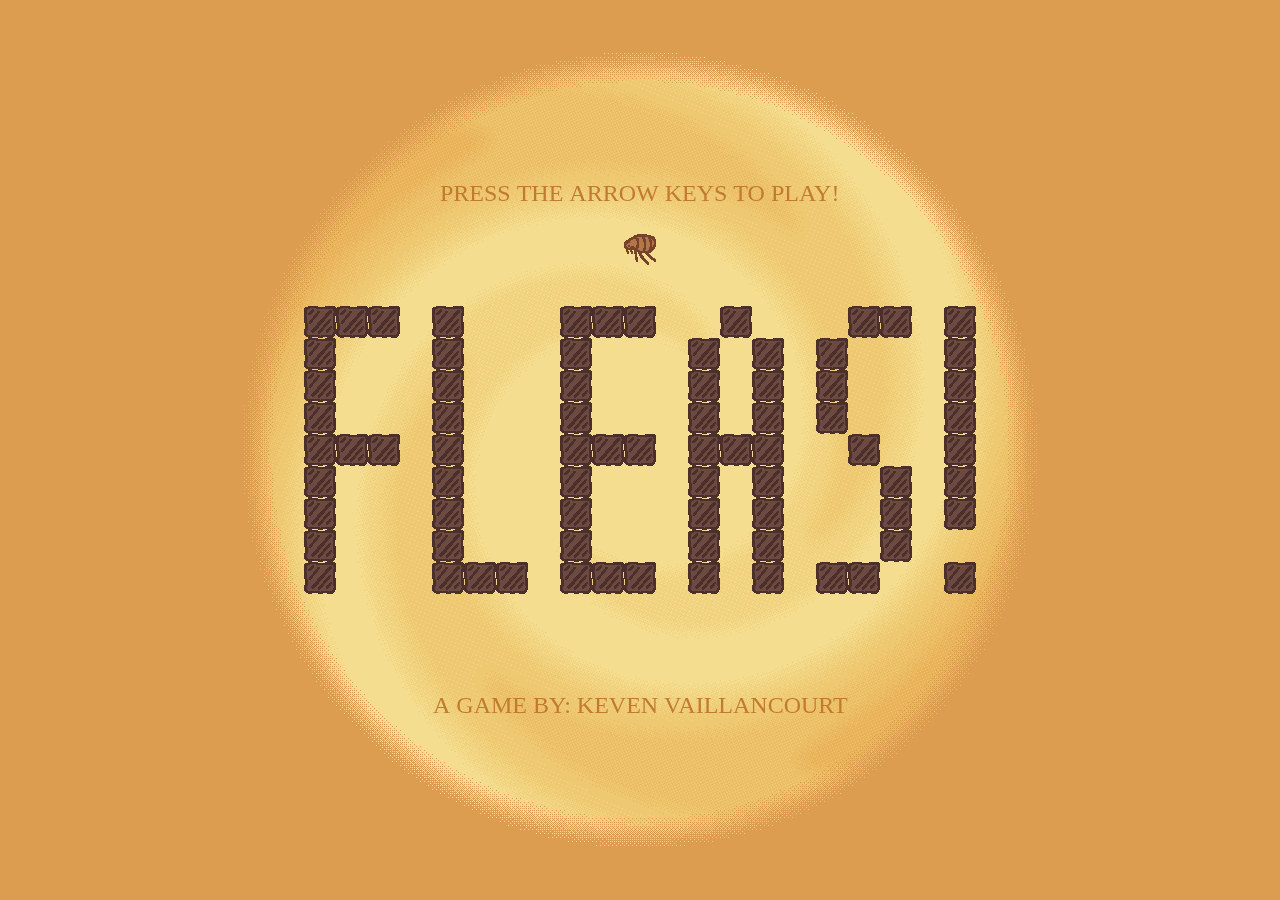
<file: fleas/index.html>
<!DOCTYPE html>
<html>
  <head>
    <meta charset="utf-8">
    <meta name="viewport" width=device-width, initial-scale=1.0, maximum-scale=1.0, user-scalable=0>

    <title>FLEAS!</title>

    <!-- CSS stylesheet(s) -->

    <link rel="stylesheet" type="text/css" href="css/style.css" />

    <!-- My font(s) -->

    <div style="font-family:font"></div>

    <!-- Library script(s) -->

    <script src="js/libraries/p5.min.js"></script>
    <script src="js/libraries/p5.sound.min.js"></script>
    <script src="js/libraries/phaser.min.js"></script>

  </head>

  <body style="background-color:#dd9d50"> 
    
    <!-- My script(s) -->

    <script src="js/Boot.js"></script>
    <script src="js/Play.js"></script>
    <script src="js/main.js"></script>
  </body> 
  
</html>
</file>
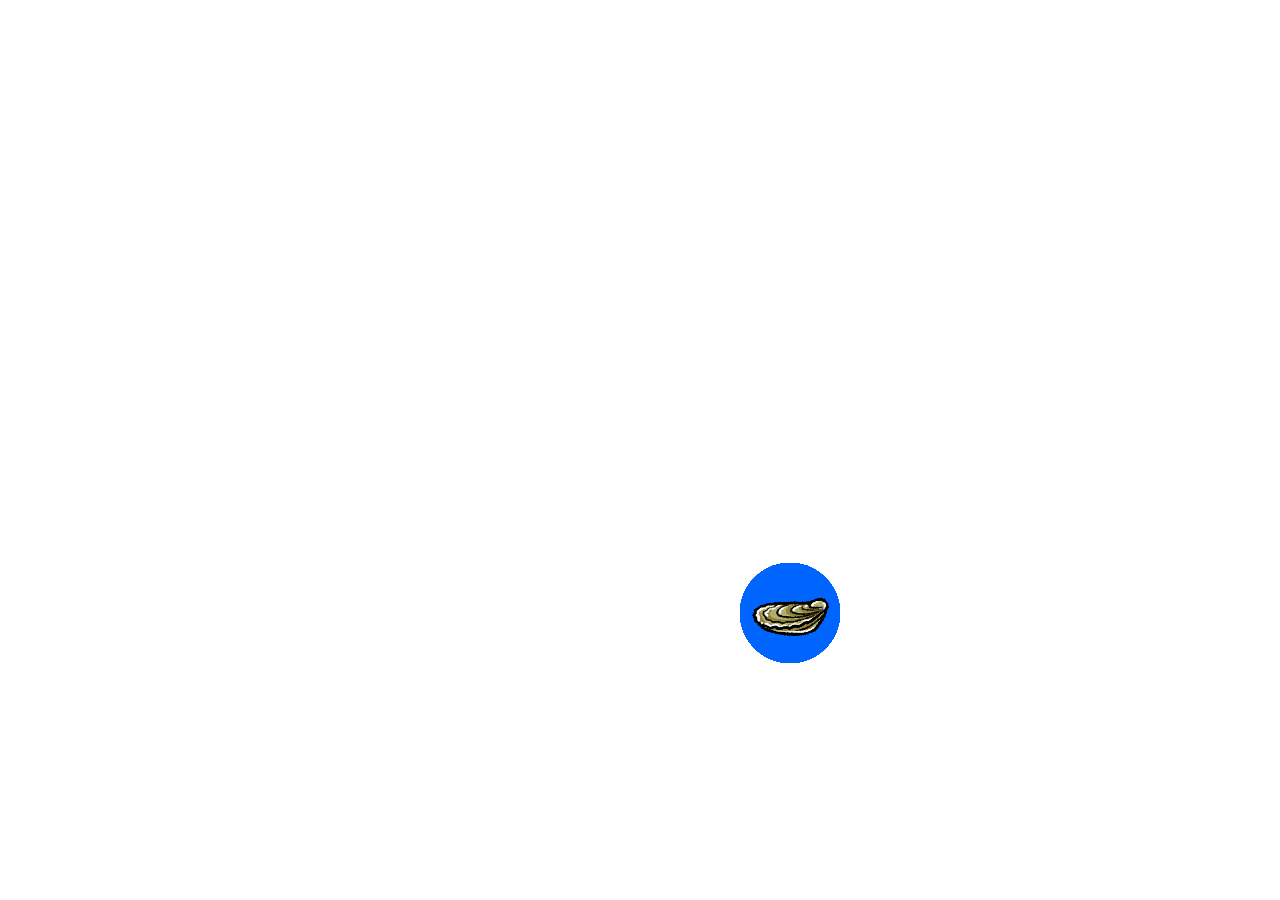
<file: oyster-muncher/index.html>
<!DOCTYPE html>
<html>
  <head>
    <meta charset="utf-8">
    <meta name="viewport" width=device-width, initial-scale=1.0, maximum-scale=1.0, user-scalable=0>

    <title>OYSTER MUNCHER</title>

    <!-- CSS stylesheet -->
    <link rel="stylesheet" type="text/css" href="css/style.css" />

    <!-- Library scripts -->
    <script src="js/libraries/p5.min.js"></script>
    <script src="js/libraries/p5.sound.min.js"></script>
    <script src="js/libraries/ml5.min.js"></script>

    <!-- My script(s) -->
    <script src="js/script.js"></script>
  </head>

   <!-- Body -->
  <body>

  </body>

</html>
</file>
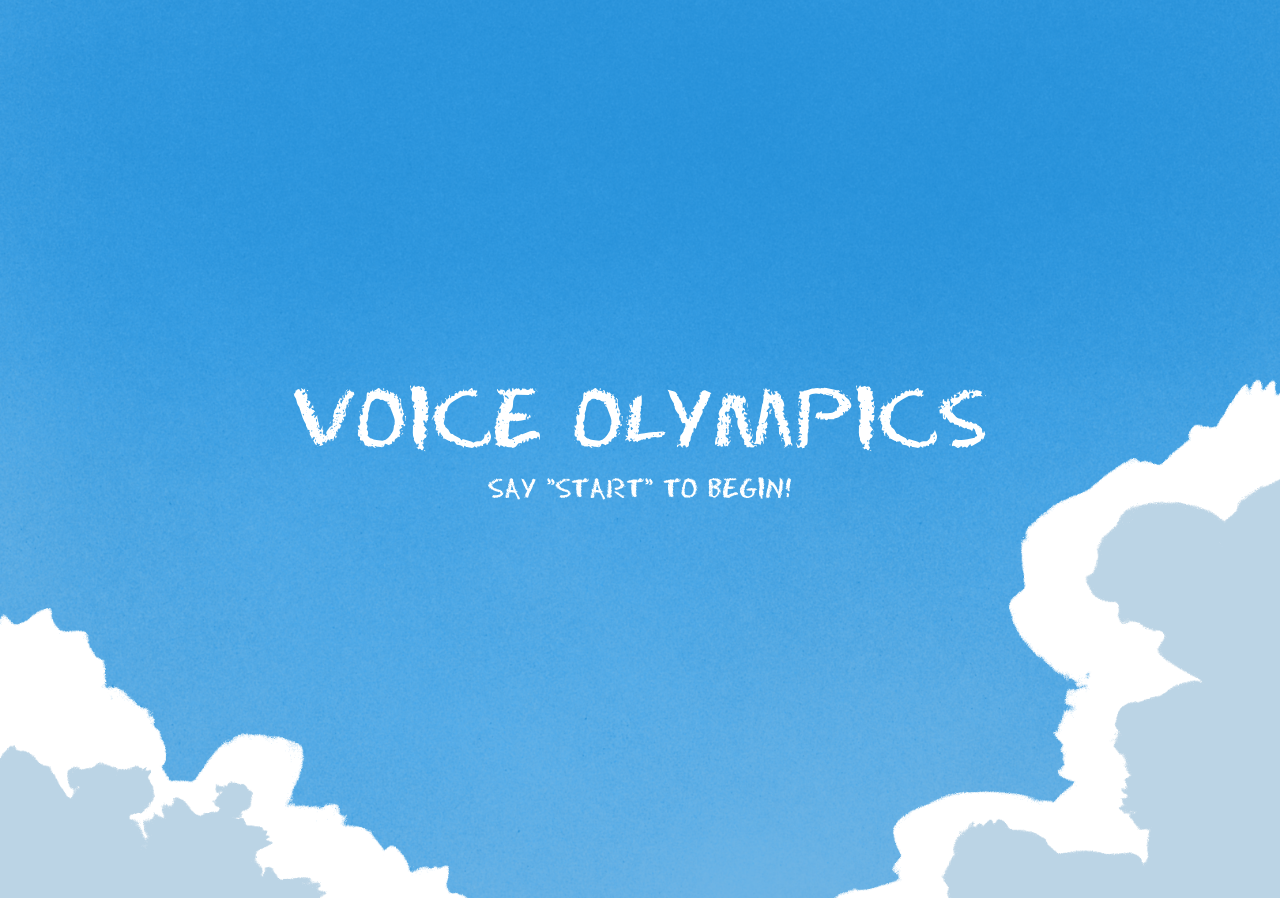
<file: voice-olympics/index.html>
<!DOCTYPE html>
<html>
  <head>
    <meta charset="utf-8">
    <meta name="viewport" width=device-width, initial-scale=1.0, maximum-scale=1.0, user-scalable=0>

    <title>VOICE OLYMPICS</title>

    <!-- CSS stylesheet(s) -->
    <link rel="stylesheet" type="text/css" href="css/style.css" />

    <!-- Library script(s) -->
    <script src="js/libraries/p5.min.js"></script>
    <script src="js/libraries/p5.sound.min.js"></script>
    <script src="js/libraries/p5.speech.js"></script>
     <!-- <script src="https://cdn.jsdelivr.net/gh/IDMNYU/p5.js-speech@0.0.3/lib/p5.speech.js"></script> -->

    <!-- My script(s) -->
    <script src="js/script.js"></script>
  </head>

  <body>
    <!-- HTML would go here if needed. -->
  </body>

</html>
</file>
<file: fleas/css/style.css>
body {
  padding: 0;
  margin: 0;
  display: grid;
  justify-content: center;
  align-content: center;
  height: 100vh;
  overflow: hidden;
}

@font-face {
  font-family: 'font';
  src: url('../assets/fonts/SingleDay-Regular.ttf');
  font-weight: bold;
}
</file>
<file: oyster-muncher/css/style.css>
body {
  padding: 0;
  margin: 0;
  display: grid;
  justify-content: center;
  align-content: center;
  height: 100vh; 
  overflow: hidden; 
}
</file>
<file: voice-olympics/css/style.css>
/**
VOICE OLYMPICS (.css)
By: Keven Vaillancourt

Submission for the CART 263 voices jam!
*/

body {
  padding: 0;
  margin: 0;
  display: grid; /* Set up the grid and justify/align to center */
  justify-content: center;
  align-content: center;
  height: 100vh; /* Body is the height of the viewport */
  overflow: hidden; /* Hide anything that goes off the window size */
}
</file>
